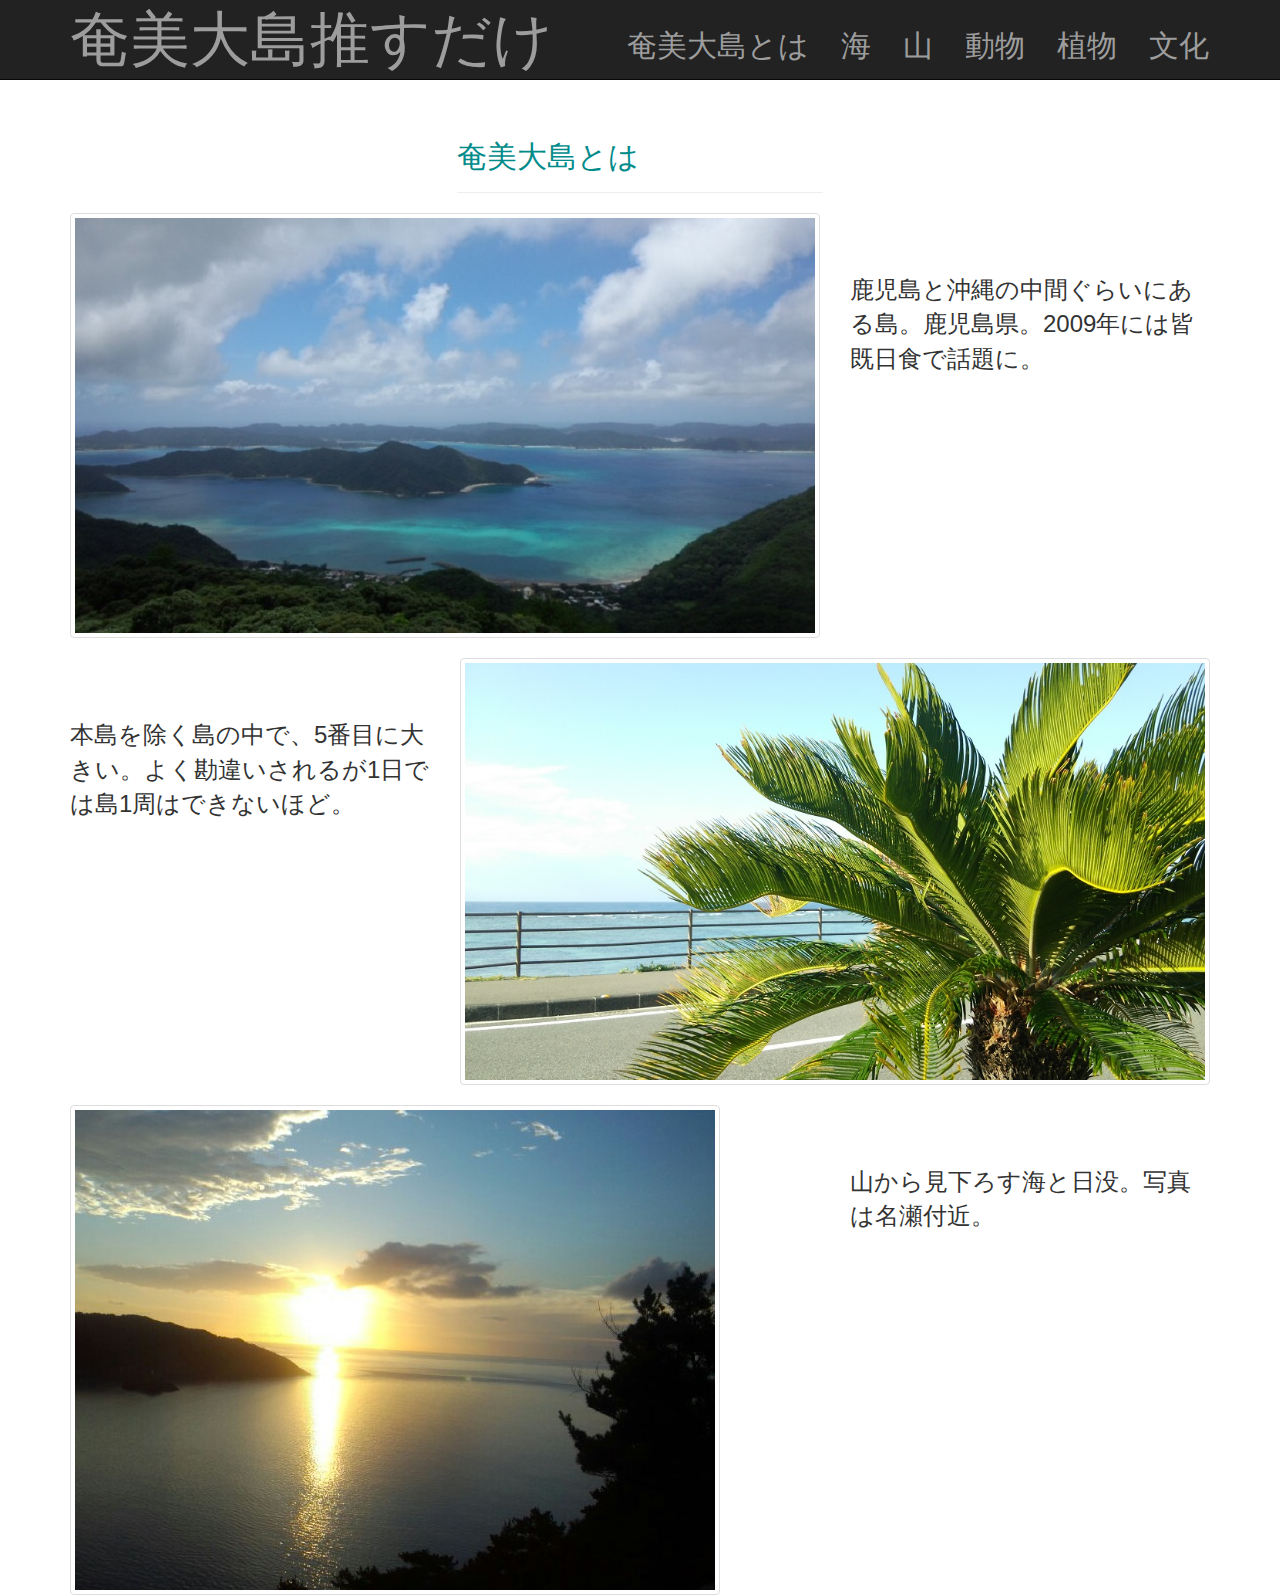
<file: index.html>
<!DOCTYPE html>
<html lang="ja">

<head>
  <meta charset="UTF-8">
  <title>奄美大島推すだけ</title>
  <link rel="stylesheet" type="text/css" href="css/normalize.css" media="screen">
  <link href='https://fonts.googleapis.com/css?family=Open+Sans:200,300' rel='stylesheet' type='text/css'>
  <script src="./js/jquery-3.1.1.min.js"></script>
  <script src="./js/bootstrap.min.js"></script>
  <link href="./css/bootstrap.min.css" rel="stylesheet" media="screen">
  <!--<link rel="stylesheet" type="text/css" href="css/github-light.css" media="screen">-->

  <!--<link rel="stylesheet" type="text/css" href="css/stylesheet.css" media="screen">-->
  <link rel="stylesheet" type="text/css" href="./css/style.css" media="screen" />
  <script src="./js/script.js"></script>
</head>

<body>
  <nav class="navbar navbar-inverse navbar-fixed-top">
    <div class="container">
      <div class="navbar-header">
        <span class="project-name navbar-brand">
          奄美大島推すだけ
        </span>
      </div>
      <div class="navbar-collapse">
        <ul class="navbar-nav nav navbar-right">
          <li><a href="#amami" class="btn">奄美大島とは</a></li>
          <li><a href="#sea" class="btn">海</a></li>
          <li><a href="#mountain" class="btn">山</a></li>
          <li><a href="#animal" class="btn">動物</a></li>
          <li><a href="#plant" class="btn">植物</a></li>
          <li><a href="#culture" class="btn">文化</a></li>
      </div>
    </div>
  </nav>
  <section class="subtitle">
    <div class="row">
      <div class="col-md-4 col-md-offset-4">
        <div class="page-header">
          <h2>
            奄美大島とは
          </h2>
        </div>
      </div>
    </div>
  </section>


  <div class="container">
    <section class="content" id="amami">
      <div class="row">
        <div class="col-md-8">
          <img class="img-thumbnail" src="./img/I-shima.JPG">
        </div>
        <div class="col-md-4">
          <p class="text">
            鹿児島と沖縄の中間ぐらいにある島。鹿児島県。2009年には皆既日食で話題に。
          </p>
        </div>
      </div>
      <br>
      <div class="row">
        <div class="col-md-8 col-md-push-4">
          <img class="img-thumbnail" src="./img/I-shima2.jpg">
        </div>
        <div class="col-md-4 col-md-pull-8">
          <p class="text">
            本島を除く島の中で、5番目に大きい。よく勘違いされるが1日では島1周はできないほど。
          </p>
        </div>
      </div>
      <br>
      <div class="row">
        <div class="col-md-8">
          <img class="img-thumbnail" src="./img/I-shima3.JPG">
        </div>
        <div class="col-md-4">
          <p class="text">
            山から見下ろす海と日没。写真は名瀬付近。
          </p>
        </div>
      </div>      
    </section>

    <section class="content" id="sea">
      <div class="row">
        <div class="col-md-8">
          <img class="img-thumbnail" src="./img/I-umi.JPG">
        </div>
        <div class="col-md-4">
          <p class="text">
            海はとても綺麗。写真は奄美大島北端の笠利。田中一村も描いたアダンが実っている。
          </p>
        </div>
      </div>
      <br>
      <div class="row">
        <div class="col-md-8 col-md-push-4">
          <img class="img-thumbnail" src="./img/I-umi2.jpg">
        </div>
        <div class="col-md-4 col-md-pull-8">
          <p class="text">
            珊瑚礁で遠浅の海が広がる。安木屋場(あんきゃば)の海。星の砂が取れる。
          </p>
        </div>
      </div>
      <br>
      <div class="row">
        <div class="col-md-8">
          <img class="img-thumbnail" src="./img/I-umi3.JPG">
        </div>
        <div class="col-md-4">
          <p class="text">
            安木屋場は夕焼けが綺麗なスポットでもある。
          </p>
        </div>
      </div>
    </section>

    <section class="content" id="mountain">
      <div class="row">
        <div class="col-md-8">
          <img class="img-thumbnail" src="./img/I-yama.JPG">
        </div>
        <div class="col-md-4">
          <p class="text">
            ゴジラの撮影現場にもなった金作原(きんさくばる)には熱帯植物が多い。
          </p>
        </div>
      </div>
      <br>
      <div class="row">
        <div class="col-md-8 col-md-push-4">
          <img class="img-thumbnail" src="./img/I-yama2.JPG">
        </div>
        <div class="col-md-4 col-md-pull-8">
          <p class="text">
            秋名集落から見た山。山に白い雲がかかったらすぐに雨が降り出す。
          </p>
        </div>
      </div>
      <br>
      <div class="row">
        <div class="col-md-8">
          <img class="img-thumbnail" src="./img/i-yama3.JPG">
        </div>
        <div class="col-md-4">
          <p class="text">
            小さな滝は山道のいたるところに。足元を見るとカニがいたりする。
          </p>
        </div>
      </div>
    </section>

    <section class="content" id="animal">
      <div class="row">
        <div class="col-md-8">
          <img class="img-thumbnail" src="./img/I-dou.JPG">
        </div>
        <div class="col-md-4">
          <p class="text">
            写真は天然記念物のアマミノクロウサギ。他にもアカショウビンやイシカワガエルといった、特有の動物が生息している。
          </p>
        </div>
      </div>

      <br>
      <div class="row">
        <div class="col-md-8 col-md-push-4">
          <img class="img-thumbnail" src="./img/I-dou2.JPG">
        </div>
        <div class="col-md-4 col-md-pull-8">
          <p class="text">
            山道には注意書きが多く見れる。
          </p>
        </div>
      </div>

    </section>

    <section class="content" id="plant">
      <div class="row">
        <div class="col-md-8">
          <img class="img-thumbnail" src="./img/I-syoku.JPG">
        </div>
        <div class="col-md-4">
          <p class="text">
            実バショウ(島バナナ)。島では一家に一本と言っていいほど庭に生えている。
          </p>
        </div>
      </div>
      <br>
      <div class="row">
        <div class="col-md-8 col-md-push-4">
          <img class="img-thumbnail" src="./img/I-syoku2.jpg">
        </div>
        <div class="col-md-4 col-md-pull-8">
          <p class="text">
            バンジロウ(グァバ)は小さな白い花をつける。
          </p>
        </div>
      </div>
      <br>
      <div class="row">
        <div class="col-md-8">
          <img class="img-thumbnail" src="./img/I-syoku3.JPG">
        </div>
        <div class="col-md-4">
          <p class="text">
            南国といえばハイビスカス。赤色が一番多く見かける。
          </p>
        </div>
      </div>

    </section>

    <section class="content" id="culture">
      <div class="row">
        <div class="col-md-6">
          <img class="img-thumbnail" src="./img/I-bun.JPG">
        </div>
        <div class="col-md-6">
          <p class="text">
            着物で有名な大島紬。隣の家から機を織る音が聞こえる。
          </p>
        </div>
      </div>
      <br>
      <div class="row">
        <div class="col-md-8 col-md-push-4">
          <img class="img-thumbnail" src="./img/I-bun2.JPG">
        </div>
        <div class="col-md-4 col-md-pull-8">
          <p class="text">
            秋名集落は島の中で稲作をしている数少ない集落。稲の香りがする。
          </p>
        </div>
      </div>

      <br>
      <div class="row">
        <div class="col-md-8">
          <img class="img-thumbnail" src="./img/I-bun3.JPG">
        </div>
        <div class="col-md-4">
          <p class="text">
            様々な伝統行事があるが、写真は秋名集落のショチョガマを行う場から秋名を見渡したもの。日の出と秋名を一望できる。
          </p>
        </div>
      </div>


    </section>

  </div>


</body>

</html>
</file>
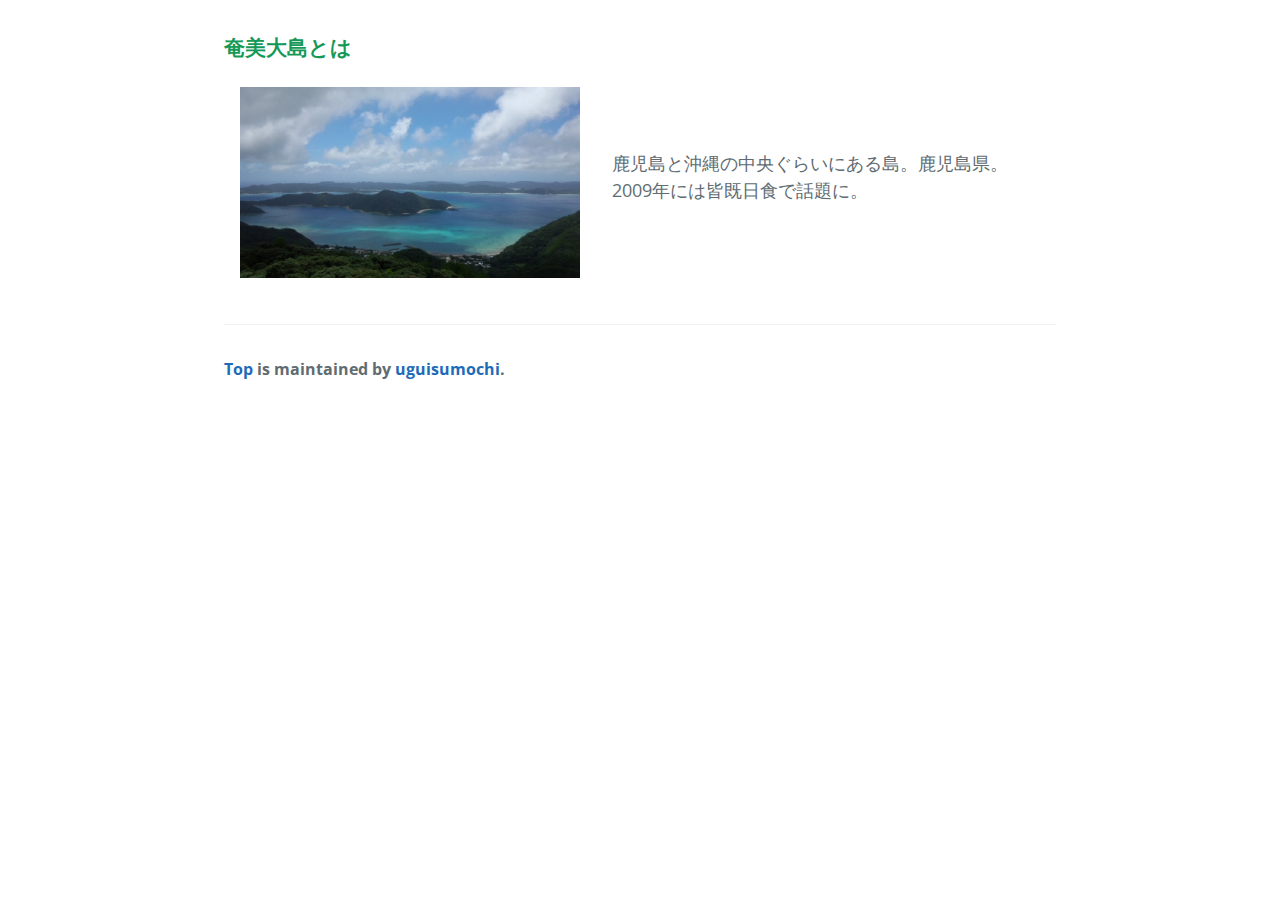
<file: amami.html>
<!DOCTYPE html>
<html lang="ja">
  <head>
    <meta charset="UTF-8">
    <title>Top by uguisumochi</title>
    <meta name="viewport" content="width=device-width, initial-scale=1">
    <link rel="stylesheet" type="text/css" href="css/normalize.css" media="screen">
    <link href='https://fonts.googleapis.com/css?family=Open+Sans:400,700' rel='stylesheet' type='text/css'>
    <link rel="stylesheet" type="text/css" href="css/stylesheet.css" media="screen">
    <link rel="stylesheet" type="text/css" href="css/github-light.css" media="screen">    
</head>
  <body>
	  
	   <section class="main-content">
       <h3>
 <a id="welcome-to-github-pages" class="anchor" href="#welcome-to-github-pages" aria-hidden="true">
	 <span aria-hidden="true" class="octicon octicon-link"></span></a><b>奄美大島とは</b></h3>
 <table style="border-style: none">
	 <tr><td style="border-style: none">
		 <img src="./img/I-shima.JPG">
	 </td><td style="border-style: none">
 <p>鹿児島と沖縄の中央ぐらいにある島。鹿児島県。2009年には皆既日食で話題に。</p>
	 </td>
	 </tr>
</table>
       <footer class="site-footer">
         <span class="site-footer-owner"><a href="https://github.com/uguisumochi/top">Top</a> is maintained by <a href="https://github.com/uguisumochi">uguisumochi</a>.</span>
     </footer>
 
     </section>      
  </body>
</html>
</file>
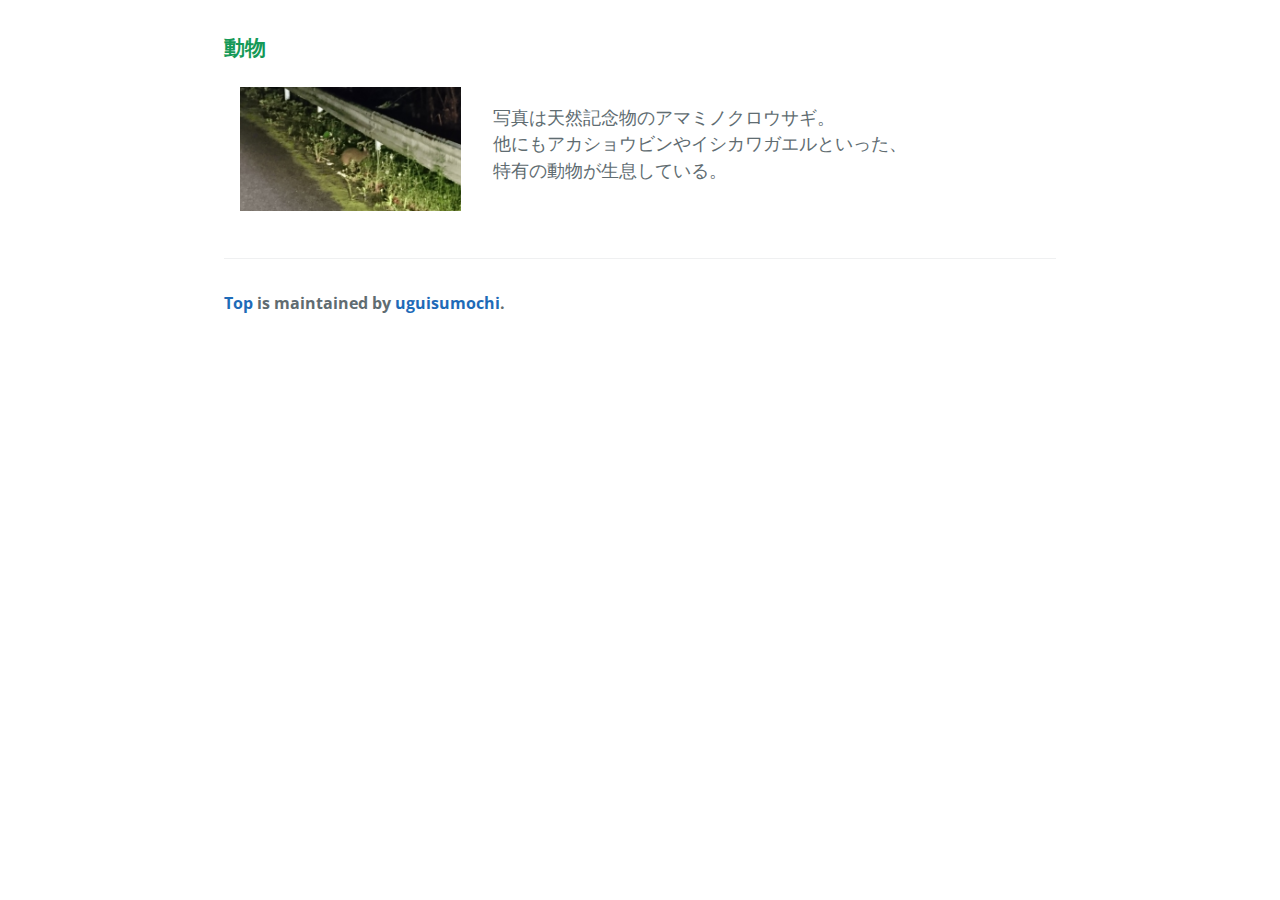
<file: animal.html>
<!DOCTYPE html>
<html lang="ja">
  <head>
    <meta charset="UTF-8">
    <title>Top by uguisumochi</title>
    <meta name="viewport" content="width=device-width, initial-scale=1">
    <link rel="stylesheet" type="text/css" href="css/normalize.css" media="screen">
    <link href='https://fonts.googleapis.com/css?family=Open+Sans:400,700' rel='stylesheet' type='text/css'>
    <link rel="stylesheet" type="text/css" href="css/stylesheet.css" media="screen">
    <link rel="stylesheet" type="text/css" href="css/github-light.css" media="screen">    
</head>
  <body>
	  
	   <section class="main-content">
       <h3>
 <a id="welcome-to-github-pages" class="anchor" href="#welcome-to-github-pages" aria-hidden="true">
	 <span aria-hidden="true" class="octicon octicon-link"></span></a><b>動物</b></h3>
 <table style="border-style: none">
	 <tr><td style="border-style: none">
		 <img src="./img/I-dou.JPG">
	 </td><td style="border-style: none">
 <p>写真は天然記念物のアマミノクロウサギ。他にもアカショウビンやイシカワガエルといった、特有の動物が生息している。</p>
	 </td>
	 </tr>
</table>
       <footer class="site-footer">
         <span class="site-footer-owner"><a href="https://github.com/uguisumochi/top">Top</a> is maintained by <a href="https://github.com/uguisumochi">uguisumochi</a>.</span>
     </footer>
 
     </section>      
  </body>
</html>
</file>
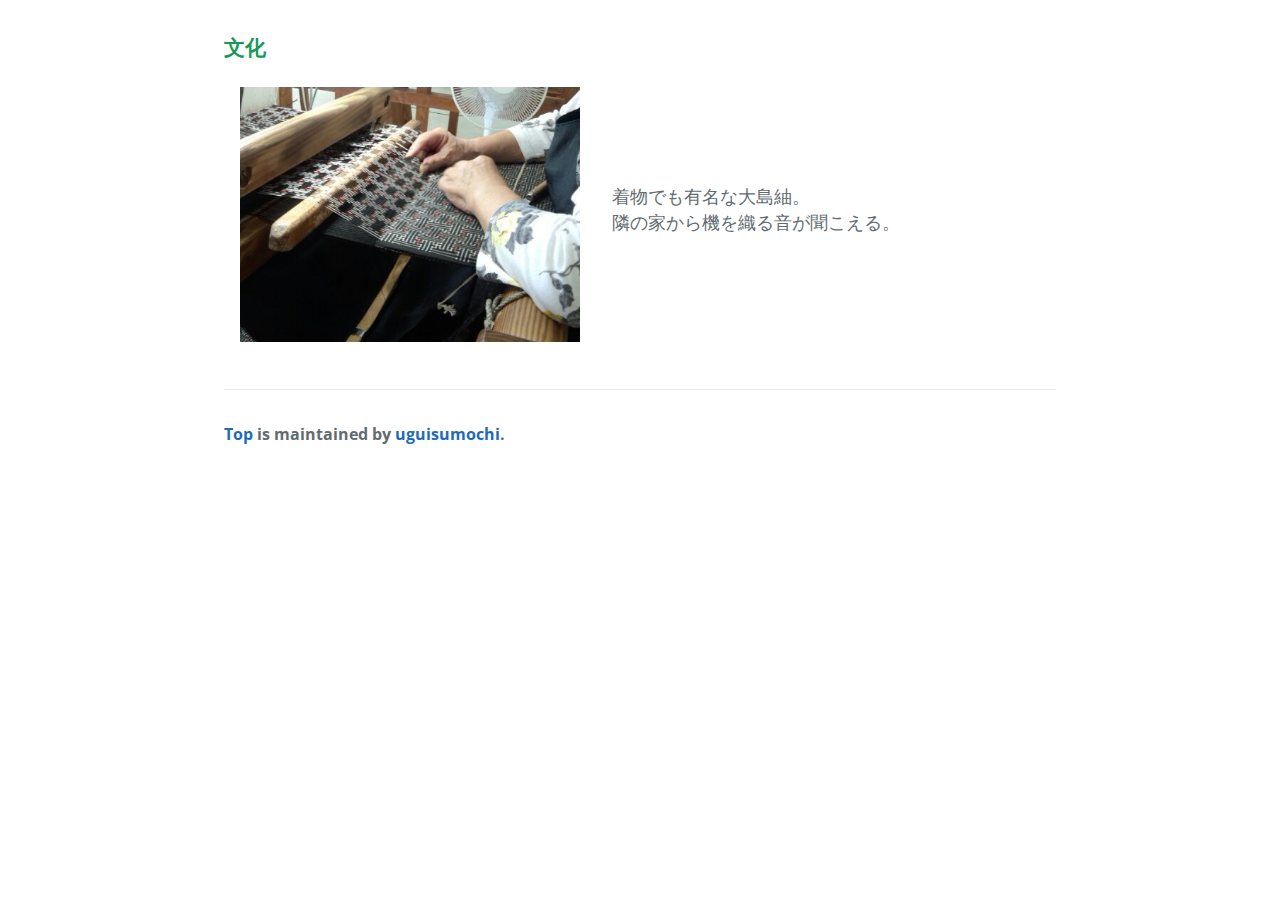
<file: culture.html>
<!DOCTYPE html>
<html lang="ja">
  <head>
    <meta charset="UTF-8">
    <title>Top by uguisumochi</title>
    <meta name="viewport" content="width=device-width, initial-scale=1">
    <link rel="stylesheet" type="text/css" href="css/normalize.css" media="screen">
    <link href='https://fonts.googleapis.com/css?family=Open+Sans:400,700' rel='stylesheet' type='text/css'>
    <link rel="stylesheet" type="text/css" href="css/stylesheet.css" media="screen">
    <link rel="stylesheet" type="text/css" href="css/github-light.css" media="screen">    
</head>
  <body>
	  
	   <section class="main-content">
       <h3>
 <a id="welcome-to-github-pages" class="anchor" href="#welcome-to-github-pages" aria-hidden="true">
	 <span aria-hidden="true" class="octicon octicon-link"></span></a><b>文化</b></h3>
 <table style="border-style: none">
	 <tr><td style="border-style: none">
		 <img src="./img/I-bun.JPG">
	 </td><td style="border-style: none">
 <p>着物でも有名な大島紬。隣の家から機を織る音が聞こえる。</p>
	 </td>
	 </tr>
</table>
       <footer class="site-footer">
         <span class="site-footer-owner"><a href="https://github.com/uguisumochi/top">Top</a> is maintained by <a href="https://github.com/uguisumochi">uguisumochi</a>.</span>
     </footer>
 
     </section>      
  </body>
</html>
</file>
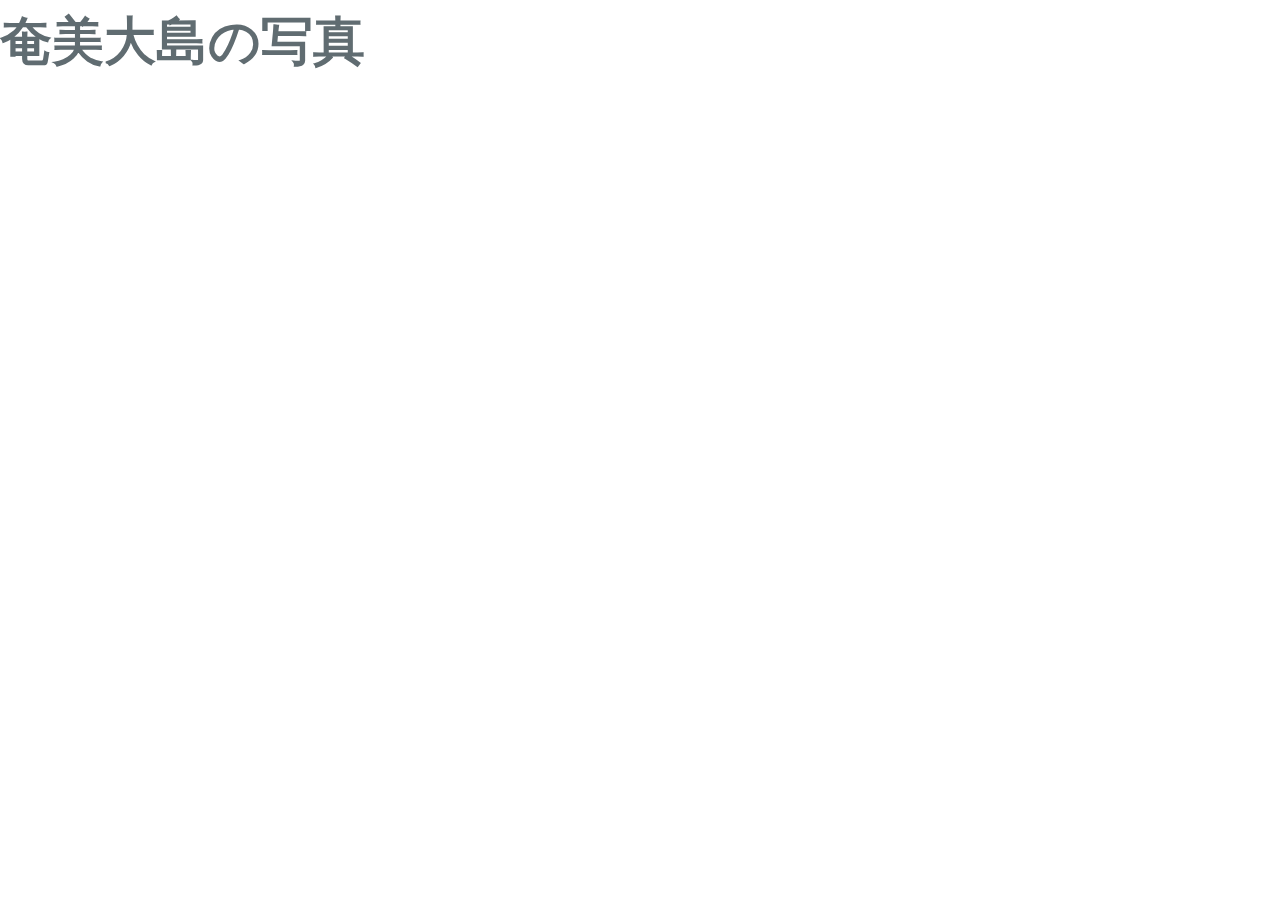
<file: head.html>
<!DOCTYPE html>
<html lang="en-us">
  <head>
    <meta charset="UTF-8">
    <title>head</title>
    <meta name="viewport" content="width=device-width, initial-scale=1">
    <link rel="stylesheet" type="text/css" href="css/normalize.css" media="screen">
    <link href='https://fonts.googleapis.com/css?family=Open+Sans:200,300' rel='stylesheet' type='text/css'>
    <link rel="stylesheet" type="text/css" href="css/stylesheet.css" media="screen">
    <link rel="stylesheet" type="text/css" href="css/github-light.css" media="screen">
  </head>
  <body>
    <section class="page-header">
      <div align="left">
        <h1 class="project-name">奄美大島の写真</h1>
       </div>
      <h2 class="project-tagline"></h2>
      <a href="amami.html" class="btn" target="contents">奄美大島とは</a>
      <a href="sea.html" class="btn" target="contents">海</a>
      <a href="mountain.html" class="btn" target="contents">山</a>
      <a href="animal.html" class="btn" target="contents">動物</a>
      <a href="plant.html" class="btn" target="contents">植物</a>
      <a href="culture.html" class="btn" target="contents">文化</a>
    </section>
  </body>
</html>
</file>
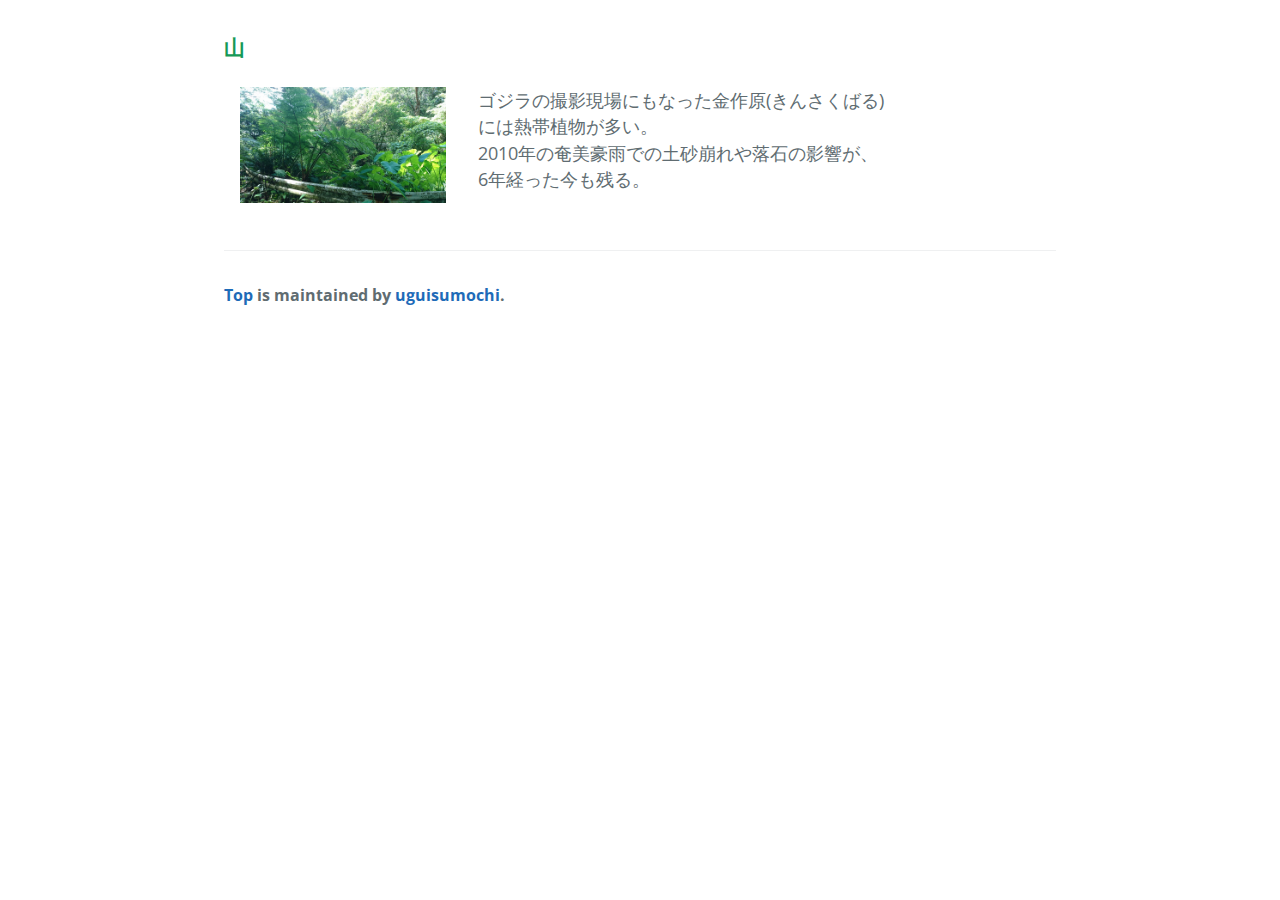
<file: mountain.html>
<!DOCTYPE html>
<html lang="ja">
  <head>
    <meta charset="UTF-8">
    <title>Top by uguisumochi</title>
    <meta name="viewport" content="width=device-width, initial-scale=1">
    <link rel="stylesheet" type="text/css" href="css/normalize.css" media="screen">
    <link href='https://fonts.googleapis.com/css?family=Open+Sans:400,700' rel='stylesheet' type='text/css'>
    <link rel="stylesheet" type="text/css" href="css/stylesheet.css" media="screen">
    <link rel="stylesheet" type="text/css" href="css/github-light.css" media="screen">    
</head>
  <body>
	  
	   <section class="main-content">
       <h3>
 <a id="welcome-to-github-pages" class="anchor" href="#welcome-to-github-pages" aria-hidden="true">
	 <span aria-hidden="true" class="octicon octicon-link"></span></a><b>山</b></h3>
 <table style="border-style: none">
	 <tr><td style="border-style: none">
		 <img src="./img/I-yama.JPG">
	 </td><td style="border-style: none">
 <p>ゴジラの撮影現場にもなった金作原(きんさくばる)には熱帯植物が多い。2010年の奄美豪雨での土砂崩れや落石の影響が、6年経った今も残る。</p>
	 </td>
	 </tr>
</table>
       <footer class="site-footer">
         <span class="site-footer-owner"><a href="https://github.com/uguisumochi/top">Top</a> is maintained by <a href="https://github.com/uguisumochi">uguisumochi</a>.</span>
     </footer>
 
     </section>      
  </body>
</html>
</file>
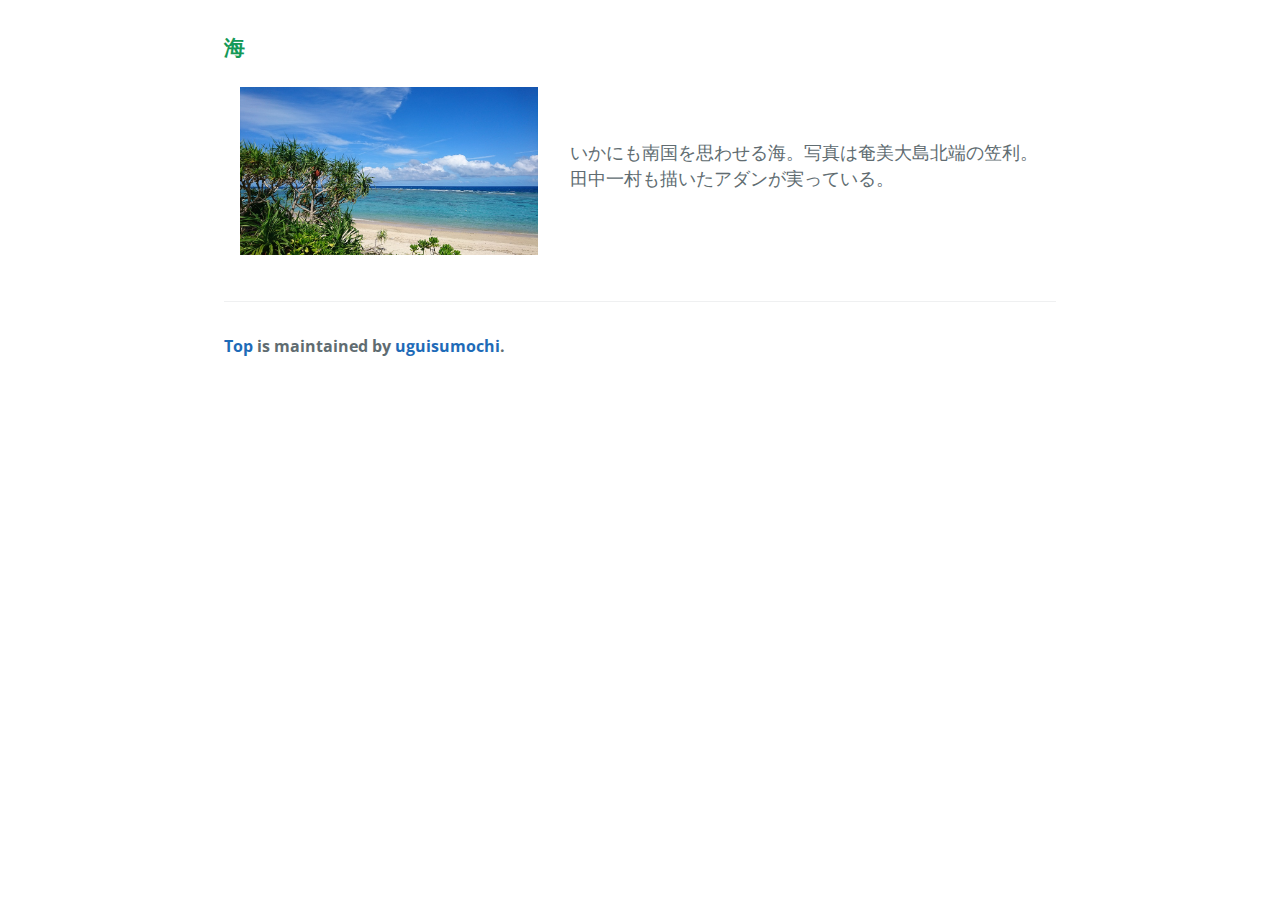
<file: sea.html>
<!DOCTYPE html>
<html lang="ja">
  <head>
    <meta charset="UTF-8">
    <title>Top by uguisumochi</title>
    <meta name="viewport" content="width=device-width, initial-scale=1">
    <link rel="stylesheet" type="text/css" href="css/normalize.css" media="screen">
    <link href='https://fonts.googleapis.com/css?family=Open+Sans:400,700' rel='stylesheet' type='text/css'>
    <link rel="stylesheet" type="text/css" href="css/stylesheet.css" media="screen">
    <link rel="stylesheet" type="text/css" href="css/github-light.css" media="screen">    
</head>
  <body>
	  
	   <section class="main-content">
       <h3>
 <a id="welcome-to-github-pages" class="anchor" href="#welcome-to-github-pages" aria-hidden="true">
	 <span aria-hidden="true" class="octicon octicon-link"></span></a><b>海</b></h3>
 <table style="border-style: none">
	 <tr><td style="border-style: none">
		 <img src="./img/I-umi.JPG">
	 </td><td style="border-style: none">
 <p>いかにも南国を思わせる海。写真は奄美大島北端の笠利。田中一村も描いたアダンが実っている。</p>
	 </td>
	 </tr>
</table>
       <footer class="site-footer">
         <span class="site-footer-owner"><a href="https://github.com/uguisumochi/top">Top</a> is maintained by <a href="https://github.com/uguisumochi">uguisumochi</a>.</span>
     </footer>
 
     </section>      
  </body>
</html>
</file>
<file: css/github-light.css>
/*
The MIT License (MIT)

Copyright (c) 2016 GitHub, Inc.

Permission is hereby granted, free of charge, to any person obtaining a copy
of this software and associated documentation files (the "Software"), to deal
in the Software without restriction, including without limitation the rights
to use, copy, modify, merge, publish, distribute, sublicense, and/or sell
copies of the Software, and to permit persons to whom the Software is
furnished to do so, subject to the following conditions:

The above copyright notice and this permission notice shall be included in all
copies or substantial portions of the Software.

THE SOFTWARE IS PROVIDED "AS IS", WITHOUT WARRANTY OF ANY KIND, EXPRESS OR
IMPLIED, INCLUDING BUT NOT LIMITED TO THE WARRANTIES OF MERCHANTABILITY,
FITNESS FOR A PARTICULAR PURPOSE AND NONINFRINGEMENT. IN NO EVENT SHALL THE
AUTHORS OR COPYRIGHT HOLDERS BE LIABLE FOR ANY CLAIM, DAMAGES OR OTHER
LIABILITY, WHETHER IN AN ACTION OF CONTRACT, TORT OR OTHERWISE, ARISING FROM,
OUT OF OR IN CONNECTION WITH THE SOFTWARE OR THE USE OR OTHER DEALINGS IN THE
SOFTWARE.

*/

.pl-c /* comment */ {
  color: #969896;
}

.pl-c1 /* constant, variable.other.constant, support, meta.property-name, support.constant, support.variable, meta.module-reference, markup.raw, meta.diff.header */,
.pl-s .pl-v /* string variable */ {
  color: #0086b3;
}

.pl-e /* entity */,
.pl-en /* entity.name */ {
  color: #795da3;
}

.pl-smi /* variable.parameter.function, storage.modifier.package, storage.modifier.import, storage.type.java, variable.other */,
.pl-s .pl-s1 /* string source */ {
  color: #333;
}

.pl-ent /* entity.name.tag */ {
  color: #63a35c;
}

.pl-k /* keyword, storage, storage.type */ {
  color: #a71d5d;
}

.pl-s /* string */,
.pl-pds /* punctuation.definition.string, string.regexp.character-class */,
.pl-s .pl-pse .pl-s1 /* string punctuation.section.embedded source */,
.pl-sr /* string.regexp */,
.pl-sr .pl-cce /* string.regexp constant.character.escape */,
.pl-sr .pl-sre /* string.regexp source.ruby.embedded */,
.pl-sr .pl-sra /* string.regexp string.regexp.arbitrary-repitition */ {
  color: #183691;
}

.pl-v /* variable */ {
  color: #ed6a43;
}

.pl-id /* invalid.deprecated */ {
  color: #b52a1d;
}

.pl-ii /* invalid.illegal */ {
  color: #f8f8f8;
  background-color: #b52a1d;
}

.pl-sr .pl-cce /* string.regexp constant.character.escape */ {
  font-weight: bold;
  color: #63a35c;
}

.pl-ml /* markup.list */ {
  color: #693a17;
}

.pl-mh /* markup.heading */,
.pl-mh .pl-en /* markup.heading entity.name */,
.pl-ms /* meta.separator */ {
  font-weight: bold;
  color: #1d3e81;
}

.pl-mq /* markup.quote */ {
  color: #008080;
}

.pl-mi /* markup.italic */ {
  font-style: italic;
  color: #333;
}

.pl-mb /* markup.bold */ {
  font-weight: bold;
  color: #333;
}

.pl-md /* markup.deleted, meta.diff.header.from-file */ {
  color: #bd2c00;
  background-color: #ffecec;
}

.pl-mi1 /* markup.inserted, meta.diff.header.to-file */ {
  color: #55a532;
  background-color: #eaffea;
}

.pl-mdr /* meta.diff.range */ {
  font-weight: bold;
  color: #795da3;
}

.pl-mo /* meta.output */ {
  color: #1d3e81;
}
</file>
<file: css/stylesheet.css>
* {
  box-sizing: border-box; }

body {
  padding: 0;
  margin: 0;
  font-family: "Open Sans", "Helvetica Neue", Helvetica, Arial, sans-serif;
  font-size: 16px;
  line-height: 1.5;
  color: #606c71; }

a {
  color: #1e6bb8;
  text-decoration: none; }
  a:hover {
    text-decoration: underline; }

.btn {
  display: inline-block;
  margin-bottom: 1rem;
  color: rgba(255, 255, 255, 0.7);
  background-color: rgba(255, 255, 255, 0.08);
  border-color: rgba(255, 255, 255, 0.2);
  border-style: solid;
  border-width: 1px;
  border-radius: 0.3rem;
  transition: color 0.2s, background-color 0.2s, border-color 0.2s; }
  .btn + .btn {
    margin-left: 1rem; }

.btn:hover {
  color: rgba(255, 255, 255, 0.8);
  text-decoration: none;
  background-color: rgba(255, 255, 255, 0.2);
  border-color: rgba(255, 255, 255, 0.3); }

@media screen and (min-width: 64em) {
  .btn {
    padding: 0.75rem 1rem; } }

@media screen and (min-width: 42em) and (max-width: 64em) {
  .btn {
    padding: 0.6rem 0.9rem;
    font-size: 0.9rem; } }

@media screen and (max-width: 42em) {
  .btn {
    display: block;
    width: 100%;
    padding: 0.75rem;
    font-size: 0.9rem; }
    .btn + .btn {
      margin-top: 1rem;
      margin-left: 0; } }

#page-header {
  color: #fff;
  text-align: center;
  background-color: #159957;
  background-image: linear-gradient(120deg, #155799, #159957); }

@media screen and (min-width: 64em) {
  #page-header {
    padding: 5rem 6rem; } }

@media screen and (min-width: 42em) and (max-width: 64em) {
  #page-header {
    padding: 3rem 4rem; } }

@media screen and (max-width: 42em) {
  #page-header {
    padding: 2rem 1rem; } }

.project-name {
  margin-top: 0;
  margin-bottom: 0.1rem; }

@media screen and (min-width: 64em) {
  .project-name {
    font-size: 3.25rem; } }

@media screen and (min-width: 42em) and (max-width: 64em) {
  .project-name {
    font-size: 2.25rem; } }

@media screen and (max-width: 42em) {
  .project-name {
    font-size: 1.75rem; } }

.project-tagline {
  margin-bottom: 2rem;
  font-weight: normal;
  opacity: 0.7; }

@media screen and (min-width: 64em) {
  .project-tagline {
    font-size: 1.25rem; } }

@media screen and (min-width: 42em) and (max-width: 64em) {
  .project-tagline {
    font-size: 1.15rem; } }

@media screen and (max-width: 42em) {
  .project-tagline {
    font-size: 1rem; } }

.main-content :first-child {
  margin-top: 0; }
.main-content img {
  max-width: 100%; }
.main-content h1, .main-content h2, .main-content h3, .main-content h4, .main-content h5, .main-content h6 {
  margin-top: 2rem;
  margin-bottom: 1rem;
  font-weight: normal;
  color: #159957; }
.main-content p {
  margin-bottom: 1em; }
.main-content code {
  padding: 2px 4px;
  font-family: Consolas, "Liberation Mono", Menlo, Courier, monospace;
  font-size: 0.9rem;
  color: #383e41;
  background-color: #f3f6fa;
  border-radius: 0.3rem; }
.main-content pre {
  padding: 0.8rem;
  margin-top: 0;
  margin-bottom: 1rem;
  font: 1rem Consolas, "Liberation Mono", Menlo, Courier, monospace;
  color: #567482;
  word-wrap: normal;
  background-color: #f3f6fa;
  border: solid 1px #dce6f0;
  border-radius: 0.3rem; }
  .main-content pre > code {
    padding: 0;
    margin: 0;
    font-size: 0.9rem;
    color: #567482;
    word-break: normal;
    white-space: pre;
    background: transparent;
    border: 0; }
.main-content .highlight {
  margin-bottom: 1rem; }
  .main-content .highlight pre {
    margin-bottom: 0;
    word-break: normal; }
.main-content .highlight pre, .main-content pre {
  padding: 0.8rem;
  overflow: auto;
  font-size: 0.9rem;
  line-height: 1.45;
  border-radius: 0.3rem; }
.main-content pre code, .main-content pre tt {
  display: inline;
  max-width: initial;
  padding: 0;
  margin: 0;
  overflow: initial;
  line-height: inherit;
  word-wrap: normal;
  background-color: transparent;
  border: 0; }
  .main-content pre code:before, .main-content pre code:after, .main-content pre tt:before, .main-content pre tt:after {
    content: normal; }
.main-content ul, .main-content ol {
  margin-top: 0; }
.main-content blockquote {
  padding: 0 1rem;
  margin-left: 0;
  color: #819198;
  border-left: 0.3rem solid #dce6f0; }
  .main-content blockquote > :first-child {
    margin-top: 0; }
  .main-content blockquote > :last-child {
    margin-bottom: 0; }
.main-content table {
  display: block;
  width: 100%;
  overflow: auto;
  word-break: normal;
  word-break: keep-all; }
  .main-content table th {
    font-weight: bold; }
  .main-content table th, .main-content table td {
    padding: 0.5rem 1rem;
    border: 1px solid #e9ebec; }
.main-content dl {
  padding: 0; }
  .main-content dl dt {
    padding: 0;
    margin-top: 1rem;
    font-size: 1rem;
    font-weight: bold; }
  .main-content dl dd {
    padding: 0;
    margin-bottom: 1rem; }
.main-content hr {
  height: 2px;
  padding: 0;
  margin: 1rem 0;
  background-color: #eff0f1;
  border: 0; }

@media screen and (min-width: 64em) {
  .main-content {
    max-width: 64rem;
    padding: 2rem 6rem;
    margin: 0 auto;
    font-size: 1.1rem; } }

@media screen and (min-width: 42em) and (max-width: 64em) {
  .main-content {
    padding: 2rem 4rem;
    font-size: 1.1rem; } }

@media screen and (max-width: 42em) {
  .main-content {
    padding: 2rem 1rem;
    font-size: 1rem; } }

.site-footer {
  padding-top: 2rem;
  margin-top: 2rem;
  border-top: solid 1px #eff0f1; }

.site-footer-owner {
  display: block;
  font-weight: bold; }

.site-footer-credits {
  color: #819198; }

@media screen and (min-width: 64em) {
  .site-footer {
    font-size: 1rem; } }

@media screen and (min-width: 42em) and (max-width: 64em) {
  .site-footer {
    font-size: 1rem; } }

@media screen and (max-width: 42em) {
  .site-footer {
    font-size: 0.9rem; } }
</file>
<file: css/style.css>
body {
    padding-top: 60px;
    margin-top: 60px;
}

.content:not(:first-child) {
    display: none;
}

.text{
    font-size: 24px;
    margin-top: 60px; 
}

.page-header {
    color: darkcyan;
    margin: 20px;
}


.project-name {
    font-size: 60px;
    line-height: 50px;
}

.navbar {
    min-height: 80px;
}

.btn {
    font-size: 30px;
    margin-top: 20px;
}

/*.btn:active,
.btn:focus {
  color: #9d9d9d;
}*/
</file>
